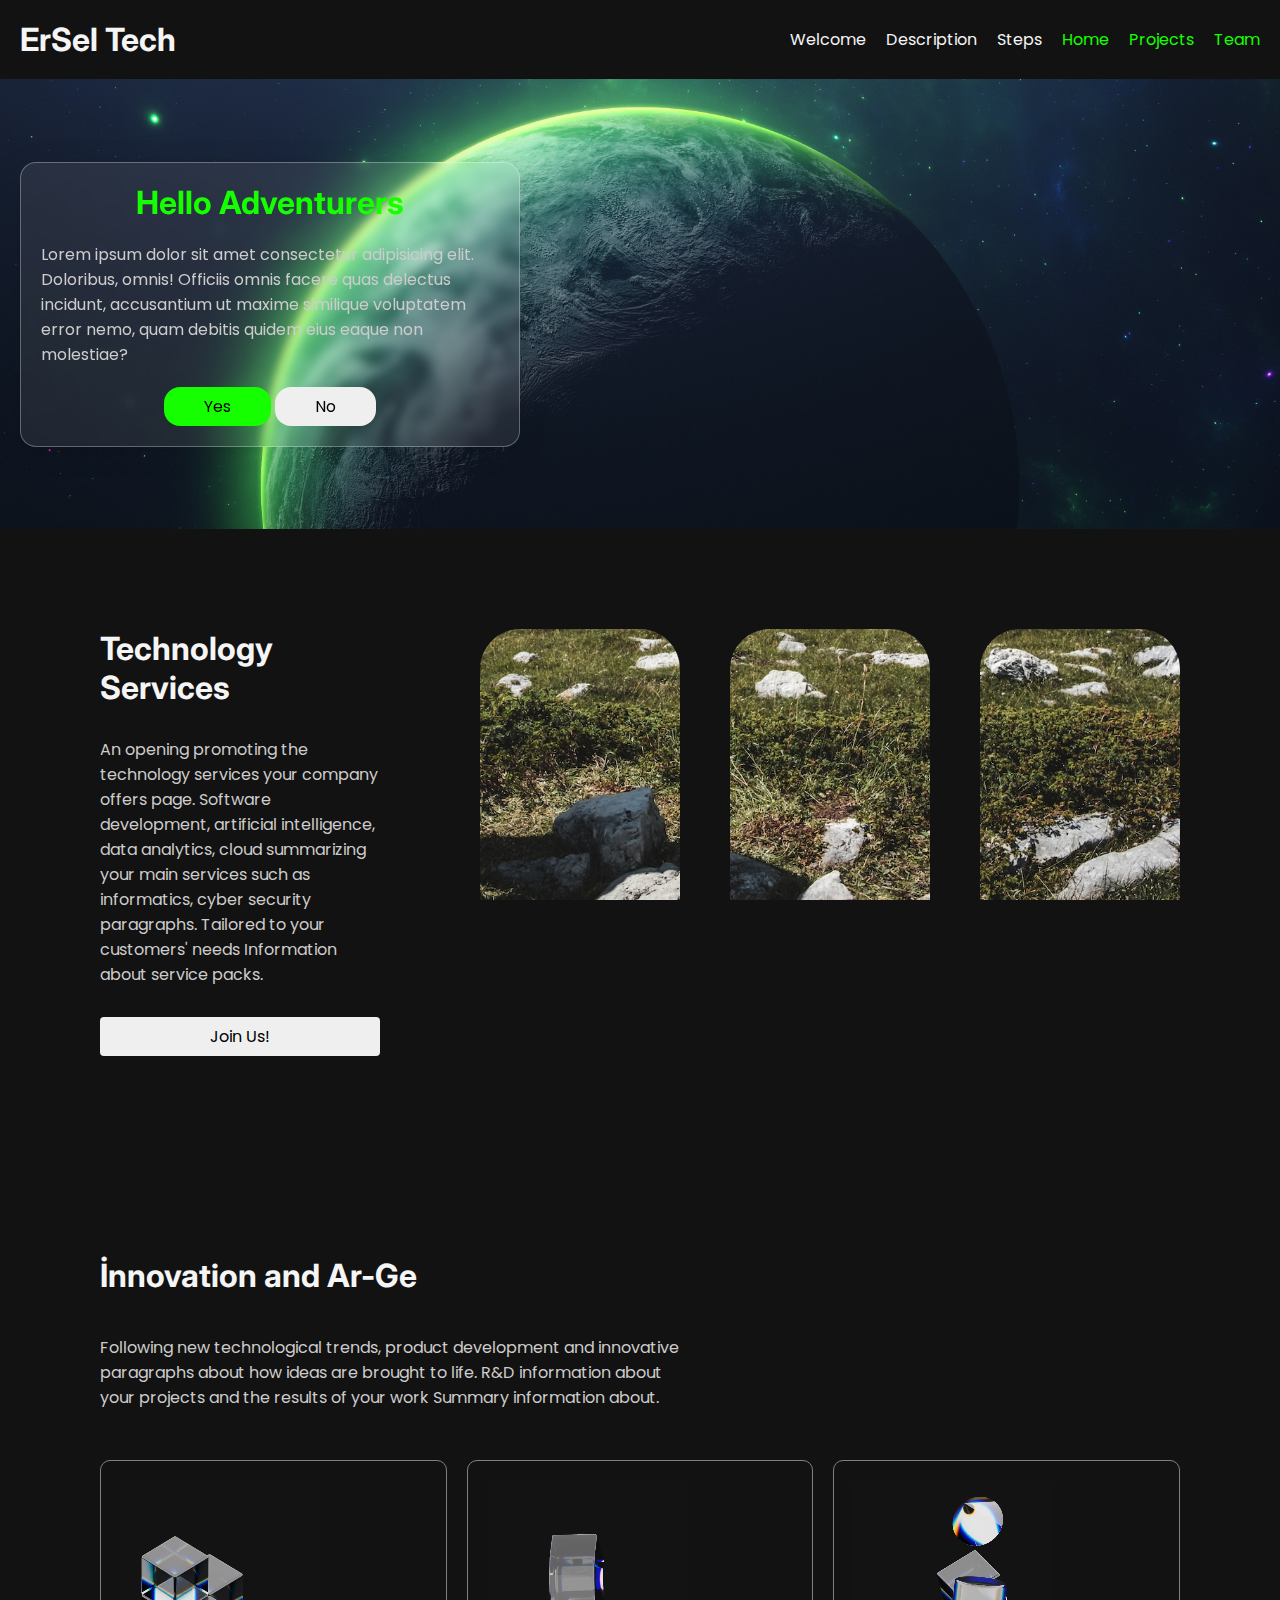
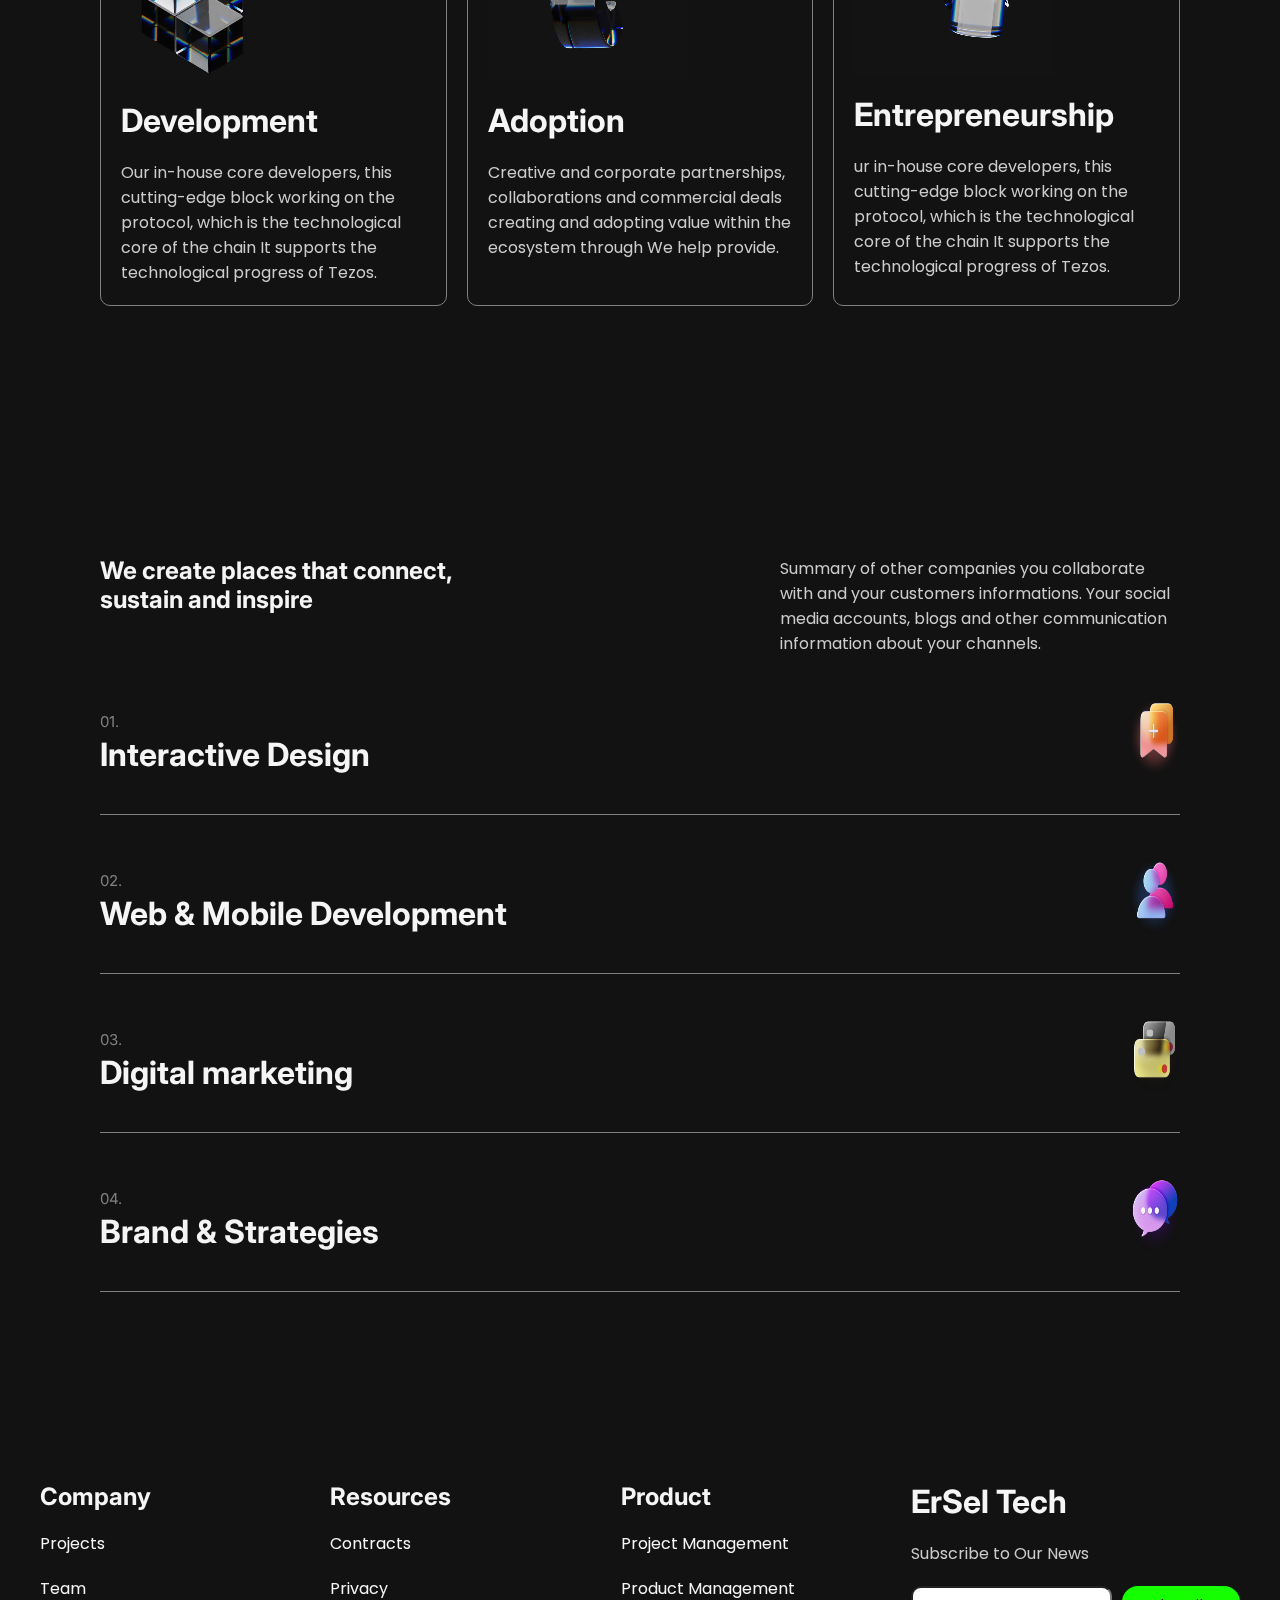
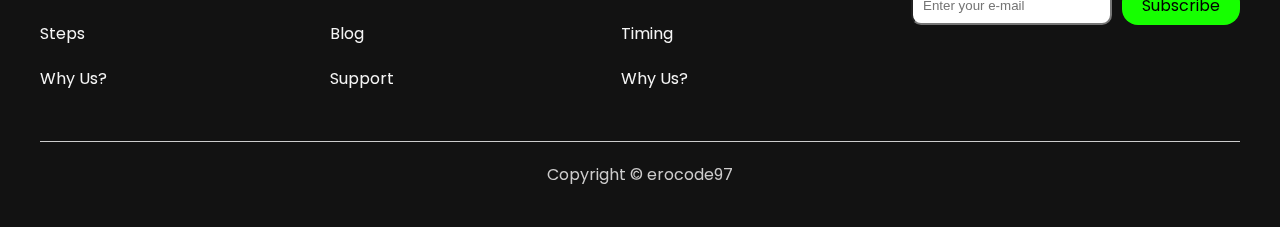
<file: index.html>
<!DOCTYPE html>
<html lang="en">
  <head>
    <meta charset="UTF-8" />
    <meta http-equiv="X-UA-Compatible" content="IE=edge" />
    <meta name="viewport" content="width=device-width, initial-scale=1.0" />
    <title>Ersel Tech</title>
    <link rel="stylesheet" href="style.css" />
  </head>
  <body>
    <!-- header -->
    <header>
      <h1><a href="/">ErSel Tech</a></h1>
      <nav>
        <a href="#hero">Welcome</a>
        <a href="#image-sec">Description</a>
        <a href="#steps-sec">Steps</a>
        <a href="/" class="link">Home</a>
        <a href="projects.html" class="link">Projects</a>
        <a href="team.html" class="link">Team</a>
      </nav>
      <button class="nav-btn">|||</button>
    </header>
    <!-- Ana İçerik -->
    <div id="hero">
      <div class="hero-inner">
        <h1>Hello Adventurers</h1>
        <p>
          Lorem ipsum dolor sit amet consectetur adipisicing elit. Doloribus,
          omnis! Officiis omnis facere quas delectus incidunt, accusantium ut
          maxime similique voluptatem error nemo, quam debitis quidem eius eaque
          non molestiae?
        </p>
        <div class="buttons">
          <button>Yes</button>
          <button>No</button>
        </div>
      </div>
    </div>
    <main>
      <section id="image-sec">
        <div class="image-sec-info">
          <h1>Technology Services</h1>
          <p>
            An opening promoting the technology services your company offers
            page. Software development, artificial intelligence, data analytics, cloud
            summarizing your main services such as informatics, cyber security
            paragraphs. Tailored to your customers' needs
            Information about service packs.
          </p>
          <button>Join Us!</button>
        </div>
        <div class="images">
          <div class="window"></div>
          <div class="window"></div>
          <div class="window"></div>
        </div>
      </section>
    </main>
    <!-- cards section -->
    <section id="cards-sec">
      <div class="cards-sec-info">
        <h1>İnnovation and Ar-Ge</h1>
        <p>
          Following new technological trends, product development and innovative
          paragraphs about how ideas are brought to life. R&D
          information about your projects and the results of your work
          Summary information about.
        </p>
      </div>
      <div class="cards">
        <!-- card -->
        <div class="card">
          <video>
            <source src="/images/first.mp4" />
          </video>
          <h1>Development</h1>
          <p>
            Our in-house core developers, this cutting-edge block
            working on the protocol, which is the technological core of the chain
            It supports the technological progress of Tezos.
          </p>
        </div>
        <!-- card -->
        <div class="card">
          <video>
            <source src="/images/second.mp4" />
          </video>
          <h1>Adoption</h1>
          <p>
            Creative and corporate partnerships, collaborations and commercial deals
            creating and adopting value within the ecosystem through
            We help provide.
          </p>
        </div>
        <!-- card -->
        <div class="card">
          <video>
            <source src="/images/third.mp4" />
          </video>
          <h1>Entrepreneurship</h1>
          <p>
            ur in-house core developers, this cutting-edge block
            working on the protocol, which is the technological core of the chain
            It supports the technological progress of Tezos.
          </p>
        </div>
      </div>
    </section>
    <!-- list section -->
    <section id="steps-sec">
      <div class="steps-sec-info">
        <h2>We create places that connect, sustain and inspire</h2>
        <p>
          Summary of other companies you collaborate with and your customers
          informations. Your social media accounts, blogs and other communication
          information about your channels.
        </p>
      </div>
      <ul>
        <!-- Steps -->
        <li>
          <h1>
            <span>01.</span> <br />
            Interactive Design
          </h1>
          <img src="/images/bookmark.png" />
        </li>
        <!-- steps   -->
        <li>
          <h1>
            <span>02.</span> <br />
            Web & Mobile Development
          </h1>
          <img src="/images/contacts.png" />
        </li>
        <!-- steps -->
        <li>
          <h1>
            <span>03.</span> <br />
            Digital marketing
          </h1>
          <img src="/images/cards.png" />
        </li>
        <!-- steps -->
        <li>
          <h1>
            <span>04.</span> <br />
            Brand & Strategies
          </h1>
          <img src="/images/Chat.png" />
        </li>
      </ul>
    </section>

    <!-- FOOTER -->
    <footer>
      <div class="footer-area">
        <div class="footer-links">
          <h2>Company</h2>
          <a href="">Projects</a>
          <a href="">Team</a>
          <a href="">Steps</a>
          <a href="">Why Us?</a>
        </div>

        <div class="footer-links">
          <h2>Resources</h2>
          <a href="">Contracts</a>
          <a href="">Privacy</a>
          <a href="">Blog</a>
          <a href="">Support</a>
        </div>

        <div class="footer-links">
          <h2>Product</h2>
          <a href="">Project Management</a>
          <a href="">Product Management</a>
          <a href="">Timing</a>
          <a href="">Why Us?</a>
        </div>

        <div class="footer-links">
          <h1>ErSel Tech</h1>
          <p>Subscribe to Our News</p>
          <div class="field">
            <input type="text" placeholder="Enter your e-mail" />
            <button>Subscribe</button>
          </div>
        </div>
      </div>
      <p class="footer-bottom">Copyright &copy; erocode97</p>
    </footer>

    <script src="main.js"></script>
  </body>
</html>
</file>
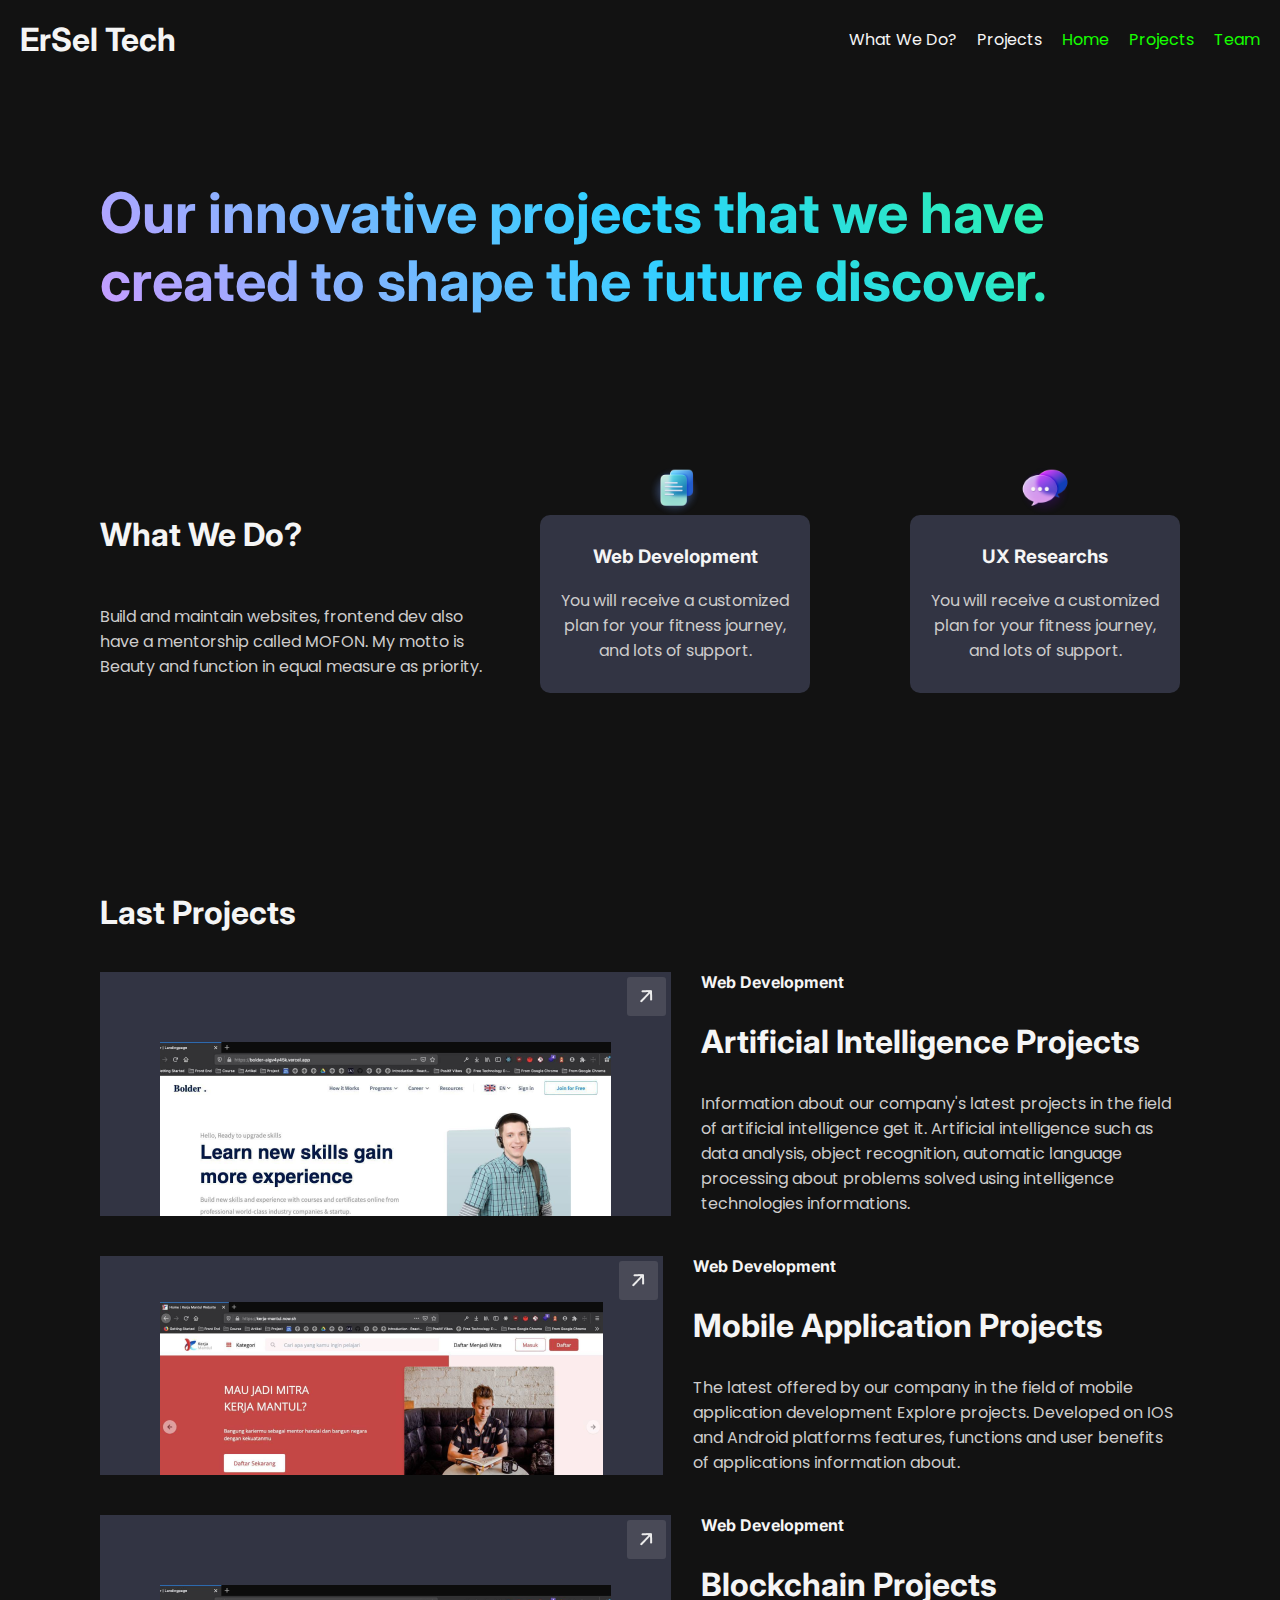
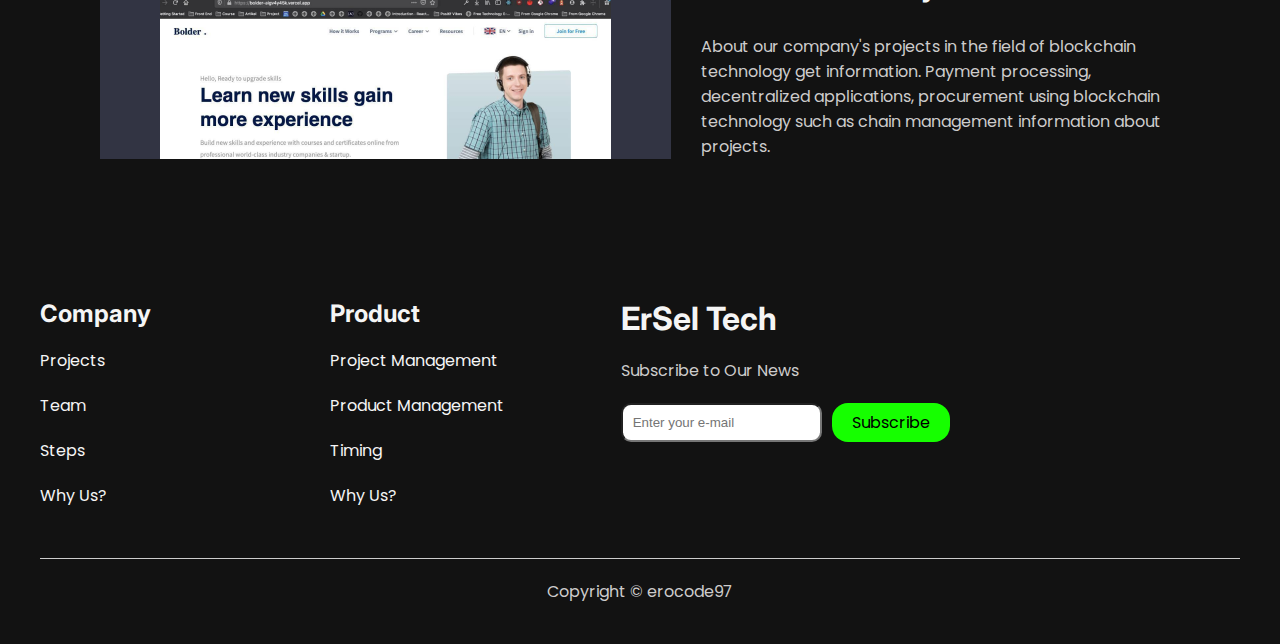
<file: projects.html>
<!DOCTYPE html>
<html lang="en">
  <head>
    <meta charset="UTF-8" />
    <meta http-equiv="X-UA-Compatible" content="IE=edge" />
    <meta name="viewport" content="width=device-width, initial-scale=1.0" />
    <title>Ersel Tech - Projects</title>
    <link rel="stylesheet" href="style.css" />
  </head>
  <body>
    <!-- header -->
    <header>
      <h1><a href="/">ErSel Tech</a></h1>
      <nav>
        <a href="#what-sec">What We Do?</a>
        <a href="#projects-sec">Projects</a>

        <a href="/" class="link">Home</a>
        <a href="projects.html" class="link">Projects</a>
        <a href="team.html" class="link">Team</a>
      </nav>
      <button class="nav-btn">|||</button>
    </header>
    <!-- Ana İçerik -->
    <main>
      <h1 class="welcome">
        Our innovative projects that we have created to shape the future
        discover.
      </h1>

      <section id="what-sec">
        <div class="what-info">
          <h1>What We Do?</h1>
          <p>
            Build and maintain websites, frontend dev also have a mentorship
            called MOFON. My motto is Beauty and function in equal measure as
            priority.
          </p>
        </div>

        <div class="what-cards">
          <div class="what-card">
            <img src="/images/docs.png" alt="" />
            <h3>Web Development</h3>
            <p>
              You will receive a customized plan for your fitness journey, and
              lots of support.
            </p>
          </div>

          <div class="what-card">
            <img src="/images/Chat.png" />
            <h3>UX Researchs</h3>
            <p>
              You will receive a customized plan for your fitness journey, and
              lots of support.
            </p>
          </div>
        </div>
      </section>

      <section id="projects-sec">
        <h1>Last Projects</h1>
        <!-- project -->
        <div class="project">
          <div class="project-image">
            <span class="icon">
              <img src="/images/arrow.png" />
            </span>
            <img src="/images/project2.png" alt="" />
          </div>

          <div class="project-info">
            <h4>Web Development</h4>
            <h1>Artificial Intelligence Projects</h1>
            <p>
              Information about our company's latest projects in the field of artificial intelligence
              get it. Artificial intelligence such as data analysis, object recognition, automatic language processing
              about problems solved using intelligence technologies
              informations.
            </p>
          </div>
        </div>
        <!-- projects -->
        <div class="project">
          <div class="project-image">
            <span class="icon">
              <img src="/images/arrow.png" />
            </span>
            <img src="/images/project1.png" alt="" />
          </div>

          <div class="project-info">
            <h4>Web Development</h4>
            <h1>Mobile Application Projects</h1>
            <p>
              The latest offered by our company in the field of mobile application development
              Explore projects. Developed on IOS and Android platforms
              features, functions and user benefits of applications
              information about.
            </p>
          </div>
        </div>
        <!-- projects -->
        <div class="project">
          <div class="project-image">
            <span class="icon">
              <img src="/images/arrow.png" />
            </span>
            <img src="/images/project2.png" alt="" />
          </div>

          <div class="project-info">
            <h4>Web Development</h4>
            <h1>Blockchain Projects</h1>
            <p>
              About our company's projects in the field of blockchain technology
              get information. Payment processing, decentralized applications, procurement
              using blockchain technology such as chain management
              information about projects.
            </p>
          </div>
        </div>
      </section>
    </main>

    <!-- FOOTER -->
    <footer>
      <div class="footer-area">
        <div class="footer-links">
          <h2>Company</h2>
          <a href="">Projects</a>
          <a href="">Team</a>
          <a href="">Steps</a>
          <a href="">Why Us?</a>
        </div>

        <div class="footer-links">
          <h2>Product</h2>
          <a href="">Project Management</a>
          <a href="">Product Management</a>
          <a href="">Timing</a>
          <a href="">Why Us?</a>
        </div>

        <div class="footer-links">
          <h1>ErSel Tech</h1>
          <p>Subscribe to Our News</p>
          <div class="field">
            <input type="text" placeholder="Enter your e-mail" />
            <button>Subscribe</button>
          </div>
        </div>
      </div>
      <p class="footer-bottom">Copyright &copy; erocode97</p>
    </footer>

    <script src="main.js"></script>
  </body>
</html>
</file>
<file: style.css>
@import url('https://fonts.googleapis.com/css2?family=Inter:wght@100;200;300;400;500;600;700;800;900&family=Poppins:wght@100;200;300;400;500;600;700;800;900&display=swap');

* {
  margin: 0;
  padding: 0;
  box-sizing: border-box;
}

/* Variables */

:root {
  --green: #16ff00;
  --white: #f5f5f5;
  --gray: #cdcccc;
  --black: #121212;
}

/* standard Description and style reset */

a {
  text-decoration: none;
  color: var(--white);
}

h1,
h2,
h3,
h4 {
  font-family: 'Inter';
  color: var(--white);
}

p {
  color: var(--gray);
}

button {
  border: none;
  font-family: 'Poppins';
  cursor: pointer;
  padding: 7px 20px;
  font-size: 16px;
  border-radius: 16px;
}

/* Main Styles */

html {
  scroll-behavior: smooth;
}

body {
  font-family: 'Poppins';
  background-color: var(--black);
  overflow-x: hidden;
}

/* Header */
header {
  position: sticky;
  top: 0;
  display: flex;
  justify-content: space-between;
  align-items: center;
  background-color: var(--black);
  padding: 20px;
  z-index: 100;
}

nav {
  display: flex;
  gap: 20px;
}

.link {
  color: var(--green);
}

.nav-btn {
  display: none;
}

/* Footer */
footer {
  padding: 40px;
  background-color: var(--black);
}
.footer-bottom {
  text-align: center;
  margin-top: 50px;
  border-top: 1px solid var(--gray);
  padding-top: 20px;
}

.footer-area {
  display: grid;
  grid-template-columns: 1fr 1fr 1fr 1fr;
  column-gap: 20px;
}
.footer-links {
  display: flex;
  flex-direction: column;
  gap: 20px;
}
.field {
  display: flex;
  gap: 10px;
}
.field input {
  padding: 5px 10px;
  border-radius: 10px;
  max-height: 50px;
}
.field button {
  background-color: var(--green);
  white-space: nowrap;
}

/* Home */
#hero {
  height: 50vh;
  background: url(images/back.jpg);
  background-size: cover;
  background-repeat: no-repeat;
  display: flex;
  align-items: center;
  background-attachment: fixed;
}

.hero-inner {
  max-width: 500px;
  display: flex;
  flex-direction: column;
  gap: 20px;
  align-items: center;
  padding: 20px;
  margin-left: 20px;
  /* glass effect */
  background: rgba(255, 255, 255, 0.08);
  border-radius: 16px;
  box-shadow: 0 4px 30px rgba(0, 0, 0, 0.1);
  backdrop-filter: blur(4.9px);
  -webkit-backdrop-filter: blur(3.9px);
  border: 1px solid rgba(255, 255, 255, 0.3);
}
.hero-inner h1 {
  color: var(--green);
}
.buttons > button {
  padding: 7px 40px;
}
.buttons button:nth-child(1) {
  background-color: var(--green);
}

.deneme {
  height: 200vh;
}
section {
  padding: 30px;
}

/* windows sec */
#image-sec {
  display: flex;
  justify-content: space-between;
  gap: 100px;
}
.image-sec-info {
  max-width: 600px;
  display: grid;
  gap: 30px;
}
.image-sec-info > button {
  border-radius: 4px;
}
.images {
  display: grid;
  grid-template-columns: auto auto auto;
  gap: 50px;
}
.window {
  min-width: 200px;
  height: 400px;
  border-radius: 40px 40px 0 0;
  background: url(/images/sec2.jpg);
  background-attachment: fixed;
  background-size: cover;
  background-repeat: no-repeat;
}
.window:nth-child(2) {
  border-radius: 40px;
}
/* cards sec*/
#cards-sec {
}
.cards-sec-info {
  max-width: 600px;
  display: grid;
  gap: 40px;
}
.cards {
  display: grid;
  grid-template-columns: repeat(3, 1fr);
  gap: 20px;
}
.card {
  border: 1px solid gray;
  display: flex;
  flex-direction: column;
  gap: 20px;
  padding: 20px;
  border-radius: 10px;
  margin-top: 50px;
}
.card h1 {
}
.card video {
  width: 200px;
}

/* list sec */

#steps-sec {
  margin: 50px 0;
}

.steps-sec-info {
  display: flex;
  justify-content: space-between;
  gap: 40px;
}
.steps-sec-info h2 {
  max-width: 400px;
}
.steps-sec-info p {
  max-width: 400px;
}

#steps-sec li {
  margin-top: 40px;
  list-style: none;
  display: flex;
  justify-content: space-between;
  border-bottom: 1px solid gray;
  padding-bottom: 40px;
}
#steps-sec li h1 span {
  color: gray;
  font-weight: 400;
  font-size: 15px;
  margin-bottom: 5px;
}
#steps-sec li img {
  width: 50px;
}

/* projects */

.welcome {
  padding: 100px;
  /* ready gradient */
  background-image: linear-gradient(
    45deg,
    #fa8bff 0%,
    #2bd2ff 52%,
    #2bff88 90%
  );
  -webkit-background-clip: text;
  -webkit-text-fill-color: transparent;
  max-width: 1300px;
  font-size: 56px;
}

/* what are we doing sec */

#what-sec {
  display: flex;
  justify-content: space-between;
  gap: 40px;
}

.what-info {
  max-width: 400px;
}
.what-info h1 {
  margin-bottom: 50px;
}

.what-cards {
  display: flex;
  gap: 100px;
}

.what-card {
  min-width: 200px;
  max-width: 400px;
  display: flex;
  flex-direction: column;
  align-items: center;
  gap: 20px;
  text-align: center;
  background-color: #323443;
  border-radius: 10px;
  padding: 30px 20px;
  position: relative;
}
.what-card img {
  position: absolute;
  width: 50px;
  top: -50px;
}

/* projects sec */
#projects-sec {
  display: flex;
  flex-direction: column;
  gap: 40px;
}

.project {
  display: flex;
  gap: 30px;
}
.project-image {
  background-color: #323443;
  padding: 40px 60px 0;
  display: flex;
  align-items: end;
  position: relative;
}
.project-image img {
  cursor: pointer;
}
.project-image:hover {
  /* ready gradient */
  background-image: linear-gradient(
    45deg,
    #fa8bff 0%,
    #2bd2ff 52%,
    #2bff88 90%
  );
}
.project-image .icon {
  position: absolute;
  right: 5px;
  top: 5px;
  background-color: #494a57;
  display: grid;
  place-items: center;
  padding: 5px;
  cursor: pointer;
  border-radius: 3px;
}

.project-info {
  display: flex;
  flex-direction: column;
  gap: 30px;
  max-width: 700px;
}

/* TEam sec */
#top-section {
  display: flex;
  justify-content: space-between;
  align-items: center;
  gap: 50px;
}

/* left sec */
.top-section-left {
  display: flex;
  flex-direction: column;
  justify-content: space-between;
  gap: 50px;
}
.top-section-left h1 {
}
.auction {
  padding: 20px;
  /* glass effect */
  background: rgba(255, 255, 255, 0.08);
  border-radius: 16px;
  box-shadow: 0 4px 30px rgba(0, 0, 0, 0.1);
  backdrop-filter: blur(4.9px);
  -webkit-backdrop-filter: blur(3.9px);
  border: 1px solid rgba(255, 255, 255, 0.3);
}
.counter {
  display: grid;
  grid-template-columns: repeat(4, 1fr);
  column-gap: 20px;
  margin-top: 20px;
}
.count {
  background-color: rgb(0, 0, 21);
  border-radius: 10px;
  padding: 10px;
  text-align: center;
}
.top-section-left .buttons {
  display: flex;
  gap: 20px;
}
.top-section-left .buttons button {
  background-color: transparent;
  color: white;
  border: 1px solid var(--green);
  cursor: pointer;
}
.top-section-left .buttons button:hover {
  background-color: var(--green);
}

/* right sec */
.top-section-right img {
  border-radius: 10px;
}

/* Team images */
#takim-images {
  display: flex;
  gap: 20px;
  justify-content: space-between;
}
.img-wrapper {
  position: relative;
}
.img-wrapper h1 {
  position: absolute;
  bottom: 0;
  text-align: center;
  width: 100%;
  padding: 20px;
  /* glass effect */
  background: rgba(255, 255, 255, 0.08);
  border-radius: 16px;
  box-shadow: 0 4px 30px rgba(0, 0, 0, 0.1);
  backdrop-filter: blur(4.9px);
  -webkit-backdrop-filter: blur(3.9px);
  border: 1px solid rgba(255, 255, 255, 0.3);
}
.img-wrapper img {
  width: 400px;
  border-radius: 20px;
}

/*donate sec */
#donate-sec {
  display: inline-block;
  position: relative;
  left: 50%;
  transform: translateX(-50%);
}

.donate-sec-info {
  display: flex;
  justify-content: space-between;
  margin-bottom: 30px;
}
.donate-sec-content {
  display: grid;
  grid-template-columns: repeat(4, 200px);
  justify-content: center;
  gap: 40px;
}

.donate-sec-people {
  display: flex;
  gap: 10px;
  background-color: rgb(106, 0, 106);
  color: white;
  padding: 10px;
  border-radius: 60px;
}

.donate-sec-people img {
  width: 50px;
  border-radius: 50%;
}
/* Responsive Structures */

@media (max-width: 800px) {
  nav {
    display: none;
  }
  .nav-btn {
    display: block;
  }
  .toggle {
    display: flex;
    position: fixed;
    flex-direction: column;
    right: 0;
    top: 70px;
    background-color: #323443;
    padding: 20px;
    border-radius: 10px;
  }
  /* HERO */
  #hero {
    align-items: center;
    justify-content: center;
  }
  .hero-inner {
    margin: 40px;
  }
  .field {
    max-width: 240px;
    max-height: 40px;
  }
  .field input {
    max-width: 120px;
  }
  .field button {
    font-size: 13px;
    padding: 4px 5px;
  }
  /* Donate sec */
  .donate-sec-content {
    grid-template-columns: repeat(2, 200px) !important;
  }
}

@media (max-width: 1000px) {
  .footer-area {
    grid-template-columns: 1fr 1fr;
    row-gap: 40px;
  }
  .footer-links {
    align-items: center;
  }
  .cards {
    grid-template-columns: 1fr;
    place-items: center;
  }
  .card {
    max-width: 400px;
  }
  /* projects sec*/
  .welcome {
    font-size: 40px;
    padding: 100px 20px;
  }
  /* team sec */
  #top-section {
    flex-direction: column;
  }
  .top-section-right {
    order: -1;
  }
  .top-section-left button {
    font-size: 15px;
  }
  /* donate sec */
  .donate-sec-content {
    grid-template-columns: repeat(3, 200px);
  }
}

/* Devices smaller than 1500PX laptop< */
@media (max-width: 1500px) {
  #takim-images img {
    width: 300px;
  }
}

/* Devices smaller than 1200PX laptop < */
@media (max-width: 1200px) {
  #image-sec {
    flex-direction: column;
    align-items: center;
  }
  .window {
    height: 300px;
  }
  
  #what-sec {
    flex-direction: column;
    align-items: center;
    gap: 100px;
  }
  .what-info {
    max-width: 600px;
  }
  .what-cards {
    gap: 20px;
  }
  /* projects */
  .project {
    flex-direction: column;
  }

  .project-info {
    order: -1;
  }

  .project-image {
    padding: 20px 100px 0;
    justify-content: center;
  }
  /* pics */
  #takim-images {
    flex-direction: column;
    align-items: center;
    gap: 50px;
  }
  #takim-images img {
    width: 400px;
  }
}

/* Devices bigger than 100px laptop> */
@media (min-width: 1000px) {
  section {
    padding: 100px;
  }
}

@media (max-width: 500px) {
  .project-image {
    padding: 0 30px;
    justify-content: center;
  }

  .project-image img {
    width: 100%;
  }
  .what-cards {
    flex-direction: column;
    gap: 90px;
  }
}
</file>
